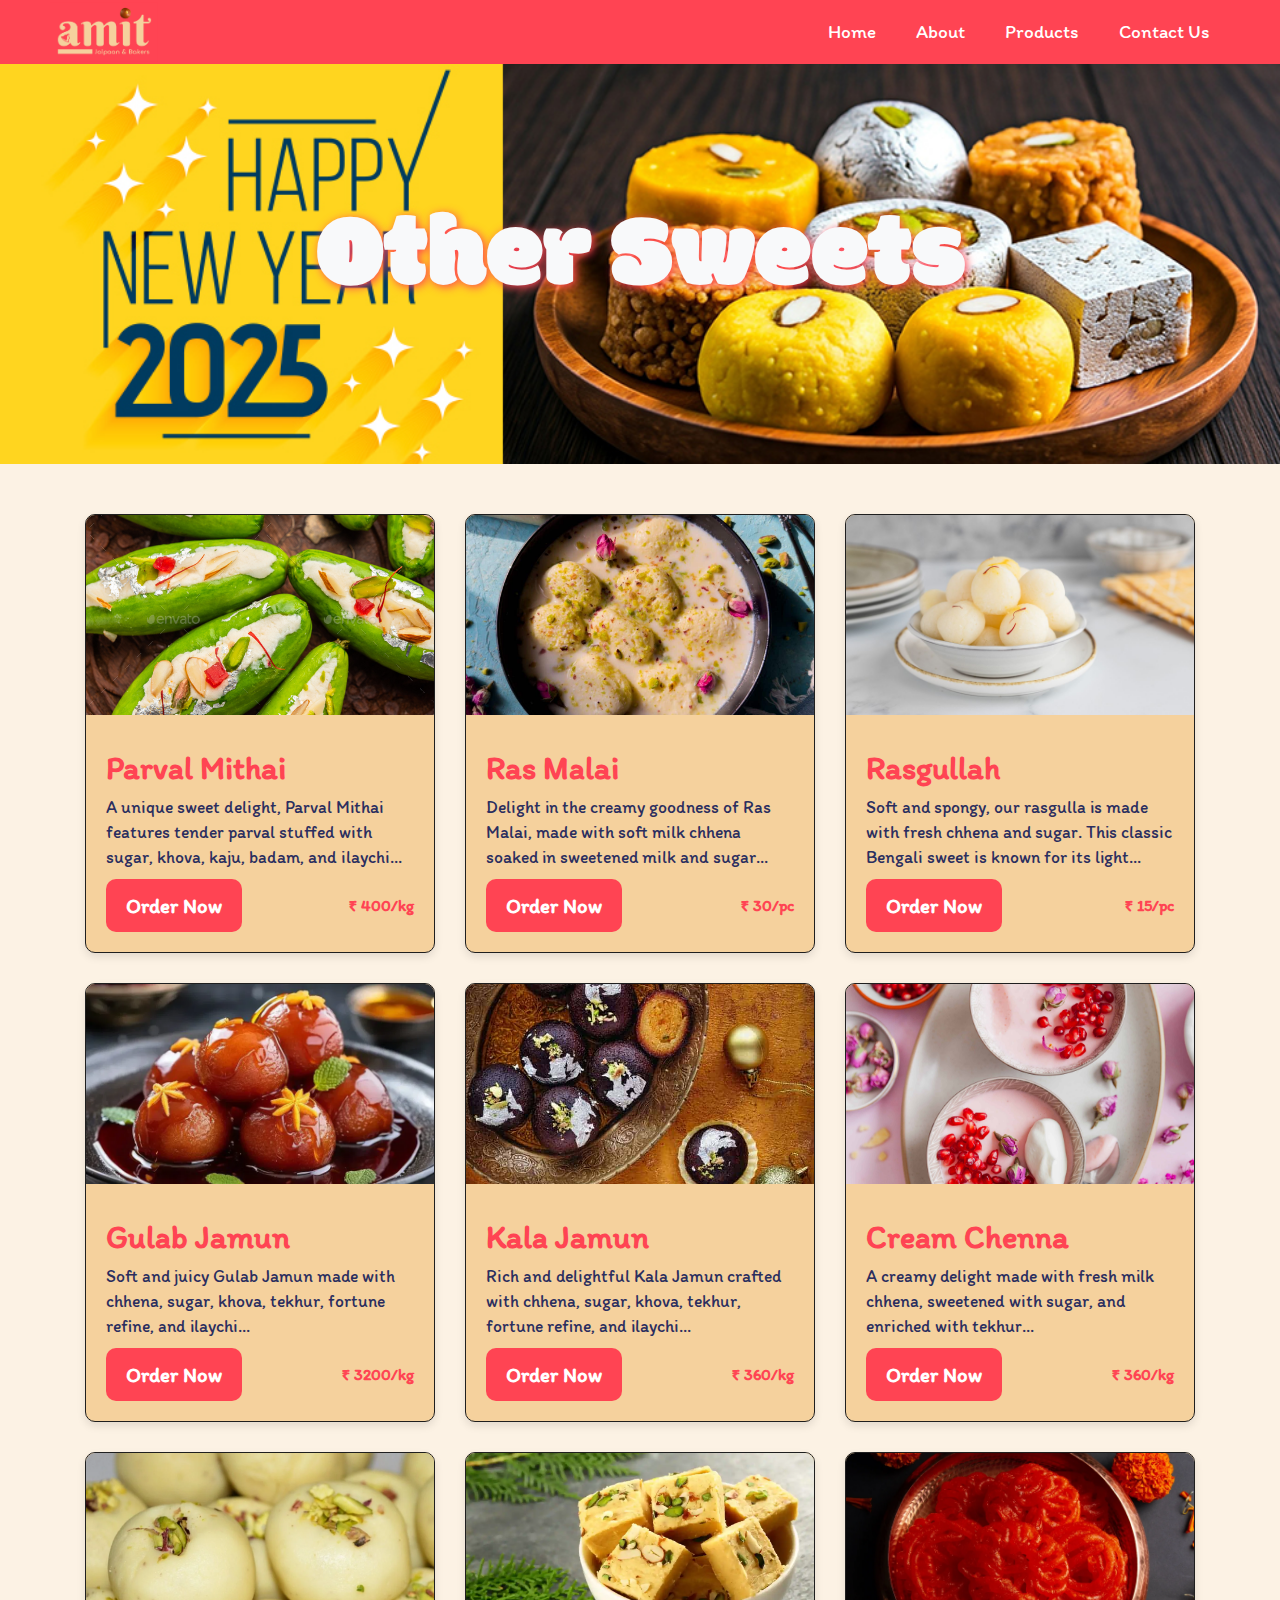
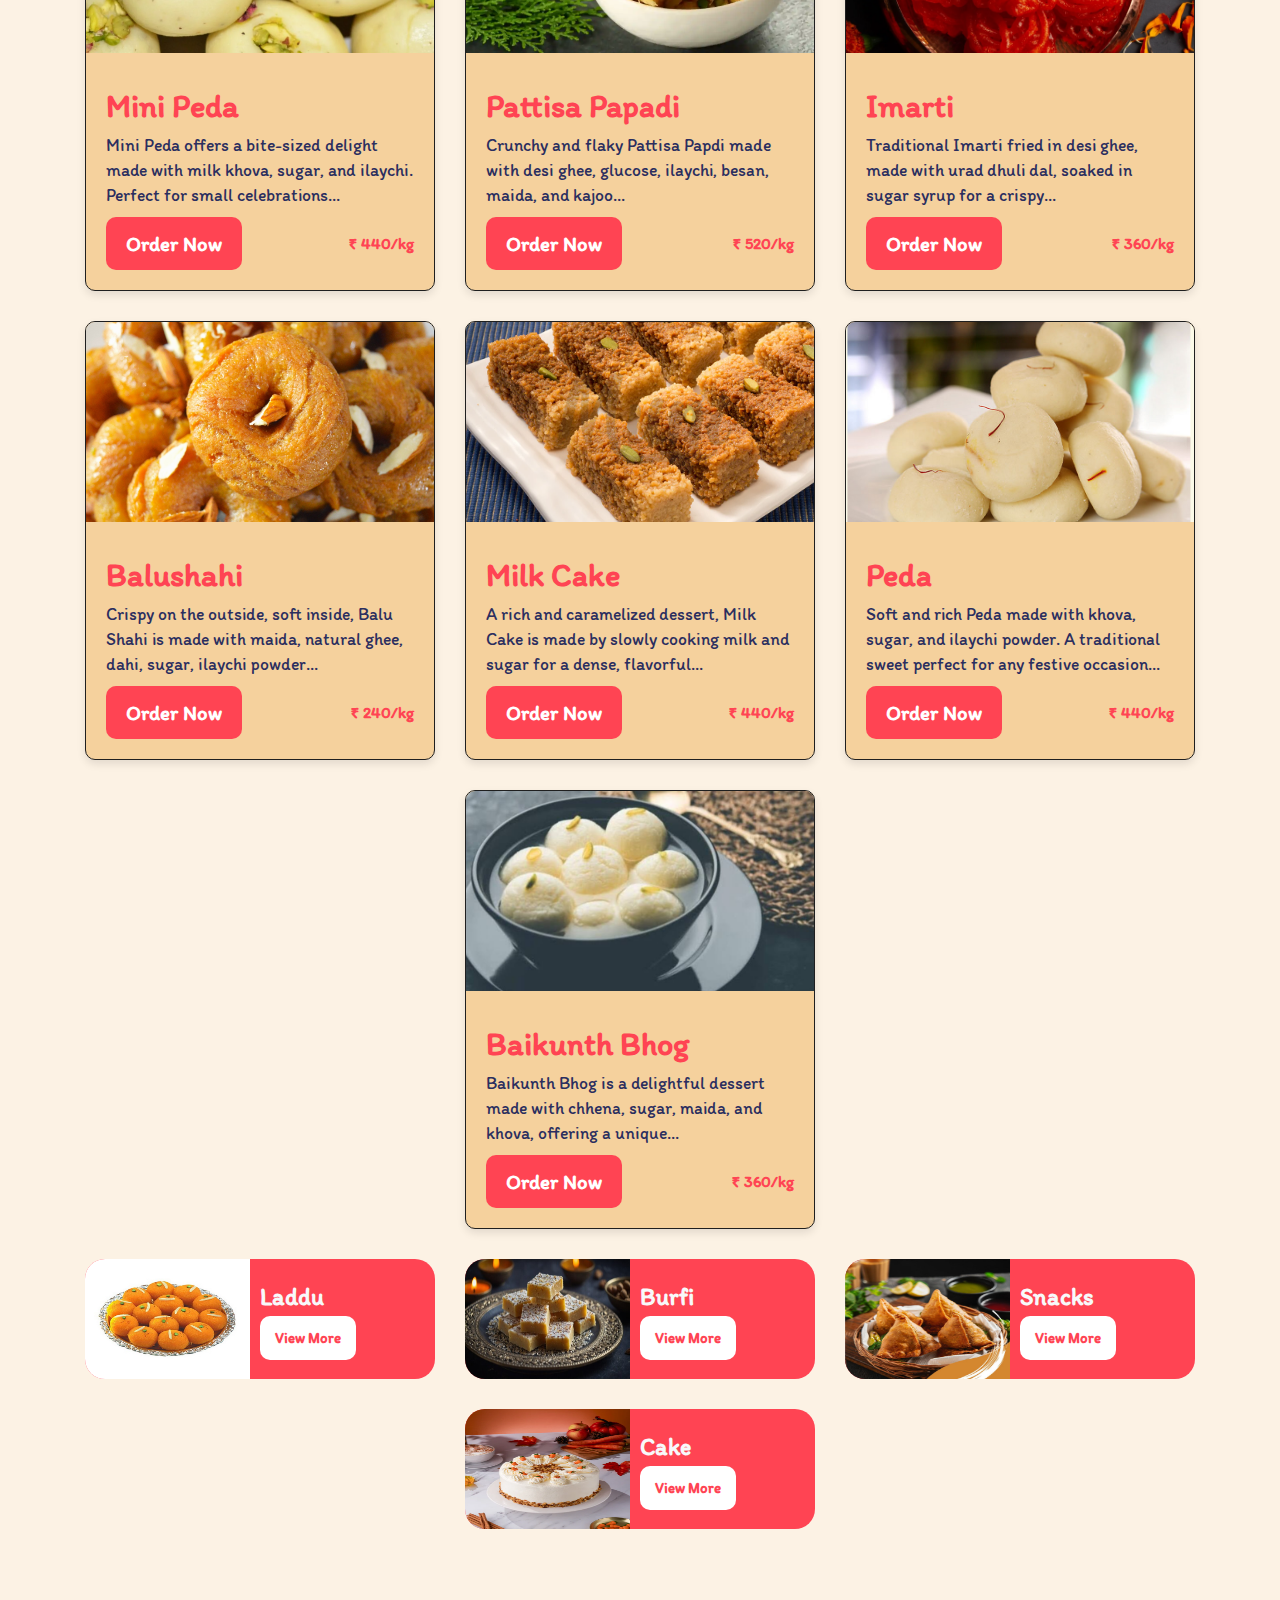
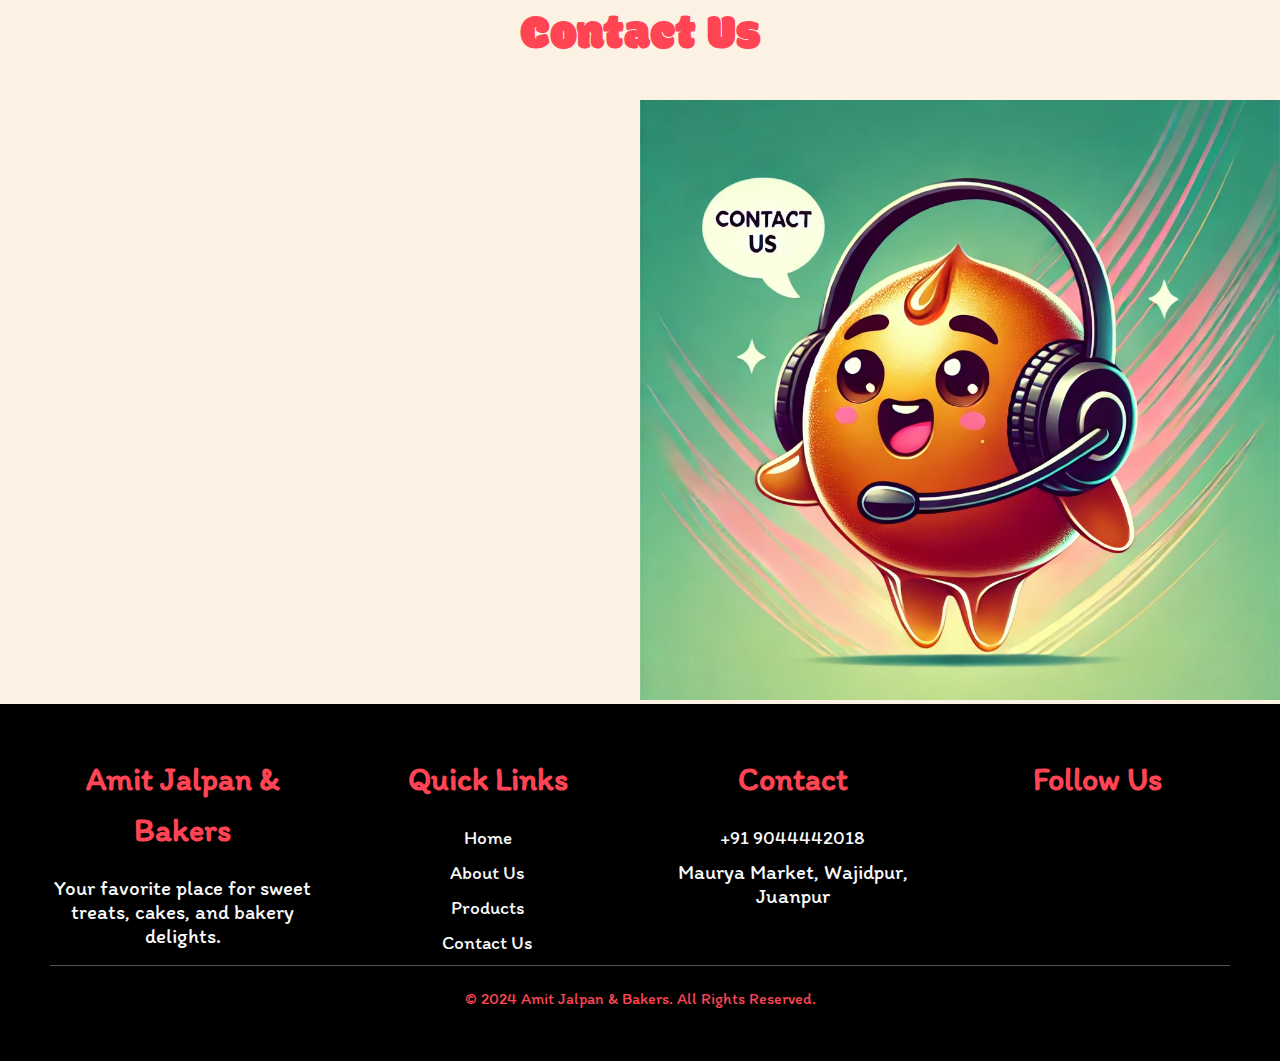
<file: allsweets.html>
<!DOCTYPE html>
<html lang="en">
  <head>
    <meta charset="UTF-8" />
    <meta name="viewport" content="width=device-width, initial-scale=1.0" />
    <title>All Sweets at Amit Jalpan & Bakers</title>
    <link rel="stylesheet" href="styles.css" />
  </head>
  <body>
    <header>
      <nav class="navbar">
        <!-- Logo -->
        <div class="logo">
          <img src="images/brand-logo.png" alt="Logo" />
          <!-- <span class="brand-name">Amit Jalpan & Bakers</span> -->
        </div>
        <!-- Hamburger Icon -->
        <div class="hamburger" id="hamburger">
          <span></span>
          <span></span>
          <span></span>
        </div>
        <!-- Navigation Links -->
        <ul class="nav-links" id="nav-links">
          <li><a href="/#home">Home</a></li>
          <li><a href="/#about">About</a></li>
          <li><a href="/#products">Products</a></li>
          <li><a href="/#contact">Contact Us</a></li>
        </ul>
      </nav>
    </header>

    <!-- Products Section -->
    <section id="products" class="section-products">
      <div class="products-section-banner other-sweets-page">
        <h1>Other Sweets</h1>
      </div>
      <div class="product-container">
        <div class="product-card">
          <img src="images/Parwal Mithai.jpg" alt="Product 1" />
          <div class="product-info">
            <h3>Parval Mithai</h3>
            <p>
              A unique sweet delight, Parval Mithai features tender parval
              stuffed with sugar, khova, kaju, badam, and ilaychi...
            </p>
            <div class="price">
              <a
                href="https://wa.me/+919044442018?text=Hi, I want to buy *Parval Mithai*"
                class="btn"
                >Order Now</a
              >
              <span>₹ 400/kg</span>
            </div>
          </div>
        </div>

        <div class="product-card">
          <img src="images/Ras Malai.jpg" alt="Product 1" />
          <div class="product-info">
            <h3>Ras Malai</h3>
            <p>
              Delight in the creamy goodness of Ras Malai, made with soft milk
              chhena soaked in sweetened milk and sugar...
            </p>
            <div class="price">
              <a
                href="https://wa.me/+919044442018?text=Hi, I want to buy *Ras Malai*"
                class="btn"
                >Order Now</a
              >
              <span>₹ 30/pc</span>
            </div>
          </div>
        </div>

        <div class="product-card">
          <img src="images/Rasgullah.jpg" alt="Product 1" />
          <div class="product-info">
            <h3>Rasgullah</h3>
            <p>
              Soft and spongy, our rasgulla is made with fresh chhena and sugar.
              This classic Bengali sweet is known for its light...
            </p>
            <div class="price">
              <a
                href="https://wa.me/+919044442018?text=Hi, I want to buy *Rasgullah*"
                class="btn"
                >Order Now</a
              >
              <span>₹ 15/pc</span>
            </div>
          </div>
        </div>

        <div class="product-card">
          <img src="images/Gulab Jamun.webp" alt="Product 1" />
          <div class="product-info">
            <h3>Gulab Jamun</h3>
            <p>
              Soft and juicy Gulab Jamun made with chhena, sugar, khova, tekhur,
              fortune refine, and ilaychi...
            </p>
            <div class="price">
              <a
                href="https://wa.me/+919044442018?text=Hi, I want to buy *Gulab Jamun*"
                class="btn"
                >Order Now</a
              >
              <span>₹ 3200/kg</span>
            </div>
          </div>
        </div>

        <div class="product-card">
          <img src="images/Kala Jamun.jpg" alt="Product 1" />
          <div class="product-info">
            <h3>Kala Jamun</h3>
            <p>
              Rich and delightful Kala Jamun crafted with chhena, sugar, khova,
              tekhur, fortune refine, and ilaychi...
            </p>
            <div class="price">
              <a
                href="https://wa.me/+919044442018?text=Hi, I want to buy *Kala Jamun*"
                class="btn"
                >Order Now</a
              >
              <span>₹ 360/kg</span>
            </div>
          </div>
        </div>

        <div class="product-card">
          <img src="images/Cream chenna.jpg" alt="Product 1" />
          <div class="product-info">
            <h3>Cream Chenna</h3>
            <p>
              A creamy delight made with fresh milk chhena, sweetened with
              sugar, and enriched with tekhur...
            </p>
            <div class="price">
              <a
                href="https://wa.me/+919044442018?text=Hi, I want to buy *Cream Chhena*"
                class="btn"
                >Order Now</a
              >
              <span>₹ 360/kg</span>
            </div>
          </div>
        </div>

        <div class="product-card">
          <img src="images/Mini Peda.webp" alt="Product 1" />
          <div class="product-info">
            <h3>Mini Peda</h3>
            <p>
              Mini Peda offers a bite-sized delight made with milk khova, sugar,
              and ilaychi. Perfect for small celebrations...
            </p>
            <div class="price">
              <a
                href="https://wa.me/+919044442018?text=Hi, I want to buy *Mini Peda*"
                class="btn"
                >Order Now</a
              >
              <span>₹ 440/kg</span>
            </div>
          </div>
        </div>

        <div class="product-card">
          <img src="images/Pattisa Papdi.webp" alt="Product 1" />
          <div class="product-info">
            <h3>Pattisa Papadi</h3>
            <p>
              Crunchy and flaky Pattisa Papdi made with desi ghee, glucose,
              ilaychi, besan, maida, and kajoo...
            </p>
            <div class="price">
              <a
                href="https://wa.me/+919044442018?text=Hi, I want to buy *Pattisa Papadi*"
                class="btn"
                >Order Now</a
              >
              <span>₹ 520/kg</span>
            </div>
          </div>
        </div>

        <div class="product-card">
          <img src="images/Imarti.webp" alt="Product 1" />
          <div class="product-info">
            <h3>Imarti</h3>
            <p>
              Traditional Imarti fried in desi ghee, made with urad dhuli dal,
              soaked in sugar syrup for a crispy...
            </p>
            <div class="price">
              <a
                href="https://wa.me/+919044442018?text=Hi, I want to buy *Imarti*"
                class="btn"
                >Order Now</a
              >
              <span>₹ 360/kg</span>
            </div>
          </div>
        </div>

        <div class="product-card">
          <img src="images/Balu Shahi.jpg" alt="Product 1" />
          <div class="product-info">
            <h3>Balushahi</h3>
            <p>
              Crispy on the outside, soft inside, Balu Shahi is made with maida,
              natural ghee, dahi, sugar, ilaychi powder...
            </p>
            <div class="price">
              <a
                href="https://wa.me/+919044442018?text=Hi, I want to buy *Balushahi*"
                class="btn"
                >Order Now</a
              >
              <span>₹ 240/kg</span>
            </div>
          </div>
        </div>

        <div class="product-card">
          <img src="images/Milk Cake.webp" alt="Product 1" />
          <div class="product-info">
            <h3>Milk Cake</h3>
            <p>
              A rich and caramelized dessert, Milk Cake is made by slowly
              cooking milk and sugar for a dense, flavorful...
            </p>
            <div class="price">
              <a
                href="https://wa.me/+919044442018?text=Hi, I want to buy *Milk Cake*"
                class="btn"
                >Order Now</a
              >
              <span>₹ 440/kg</span>
            </div>
          </div>
        </div>

        <div class="product-card">
          <img src="images/Peda.png" alt="Product 1" />
          <div class="product-info">
            <h3>Peda</h3>
            <p>
              Soft and rich Peda made with khova, sugar, and ilaychi powder. A
              traditional sweet perfect for any festive occasion...
            </p>
            <div class="price">
              <a
                href="https://wa.me/+919044442018?text=Hi, I want to buy *Peda*"
                class="btn"
                >Order Now</a
              >
              <span>₹ 440/kg</span>
            </div>
          </div>
        </div>

        <div class="product-card">
          <img src="images/Baikunth Bhog.jpg" alt="Product 1" />
          <div class="product-info">
            <h3>Baikunth Bhog</h3>
            <p>
              Baikunth Bhog is a delightful dessert made with chhena, sugar,
              maida, and khova, offering a unique...
            </p>
            <div class="price">
              <a
                href="https://wa.me/+919044442018?text=Hi, I want to buy *Baikunth Bhog*"
                class="btn"
                >Order Now</a
              >
              <span>₹ 360/kg</span>
            </div>
          </div>
        </div>
      </div>

      <div class="product-variety-container">
        <div class="product-veriety-card">
          <img src="images/Bundi Laddu.jpg" alt="" />
          <div class="product-variety-content">
            <h3>Laddu</h3>
            <a href="laddu.html" class="btn">View More</a>
          </div>
        </div>

        <div class="product-veriety-card">
          <img src="images/Barfi.jpg" alt="burfi-imgage" />
          <div class="product-variety-content">
            <h3>Burfi</h3>
            <a href="burfi.html" class="btn">View More</a>
          </div>
        </div>

        <div class="product-veriety-card">
          <img src="images/samosa.jpeg" alt="" />
          <div class="product-variety-content">
            <h3>Snacks</h3>
            <a href="snacks.html" class="btn">View More</a>
          </div>
        </div>

        <div class="product-veriety-card">
          <img src="images/Cake.webp" alt="" />
          <div class="product-variety-content">
            <h3>Cake</h3>
            <a href="cake.html" class="btn">View More</a>
          </div>
        </div>
      </div>
    </section>

    <!-- Contact Us Section -->
    <section class="contact-section" id="contact">
      <h1>Contact Us</h1>
      <div class="contact-content">
        <!-- Google Map -->
        <div class="map">
          <iframe
            src="https://www.google.com/maps/embed?pb=!1m18!1m12!1m3!1d3594.220662285214!2d82.6795790758591!3d25.73021537737175!2m3!1f0!2f0!3f0!3m2!1i1024!2i768!4f13.1!3m3!1m2!1s0x39903b6522a6aa79%3A0x5c0b82ca502ba5a9!2sAmit%20Jalpan%20%26%20Bakers!5e0!3m2!1sen!2sin!4v1735375905453!5m2!1sen!2sin"
            width="600"
            height="450"
            allowfullscreen=""
            loading="lazy"
            referrerpolicy="no-referrer-when-downgrade"
          ></iframe>
        </div>

        <!-- Contact Info -->
        <div class="contact-info"></div>
      </div>
    </section>

    <footer class="footer">
      <div class="footer-container">
        <div class="footer-section">
          <h3>Amit Jalpan & Bakers</h3>
          <p>
            Your favorite place for sweet treats, cakes, and bakery delights.
          </p>
        </div>

        <div class="footer-section">
          <h3>Quick Links</h3>
          <ul>
            <li><a href="#home">Home</a></li>
            <li><a href="#about">About Us</a></li>
            <li><a href="#products">Products</a></li>
            <li><a href="#contact">Contact Us</a></li>
          </ul>
        </div>

        <div class="footer-section">
          <h3>Contact</h3>
          <ul>
            <li><a href="tel:+911234567890">+91 9044442018</a></li>
            <!--
              <li>
                <a href="mailto:amitjalpan@bakery.com">amitjalpan@bakery.com</a>
              </li>
              -->
            <li>Maurya Market, Wajidpur, Juanpur</li>
          </ul>
        </div>

        <div class="footer-section">
          <h3>Follow Us</h3>
          <ul class="social-links">
            <li>
              <a
                href="https://www.facebook.com"
                target="_blank"
                class="fab fa-facebook"
              ></a>
            </li>
            <li>
              <a
                href="https://www.instagram.com"
                target="_blank"
                class="fab fa-instagram"
              ></a>
            </li>
            <li>
              <a
                href="https://www.twitter.com"
                target="_blank"
                class="fab fa-twitter"
              ></a>
            </li>
            <li>
              <a
                href="https://www.linkedin.com"
                target="_blank"
                class="fab fa-linkedin"
              ></a>
            </li>
          </ul>
        </div>
      </div>

      <div class="footer-bottom">
        <p>&copy; 2024 Amit Jalpan & Bakers. All Rights Reserved.</p>
      </div>
    </footer>

    <script src="script.js"></script>
  </body>
</html>
</file>
<file: styles.css>
/* google fonts */
/* @import url('https://fonts.googleapis.com/css2?family=Modak&display=swap'); */
@import url("https://fonts.googleapis.com/css2?family=Itim&family=Modak&display=swap");

/* General Reset */
* {
  margin: 0;
  padding: 0;
  box-sizing: border-box;
  /* overflow-x: hidden; */
}

:root {
  --main-heading-font: "Modak", serif;
  --primary-font: "Itim", serif;

  --brand-primary-color: #ff4453;
  --brnad-primary-light-color: #ff4454a9;

  --font-secondary-color: #2b2e5f;
  /* --brand-secondary-color:  */
  --white-color: #f8f9fa;
  --black-color: ;
}

body {
  font-family: Arial, sans-serif;
  line-height: 1.6;
  scroll-behavior: smooth;
  overflow-x: hidden;
}

/* ############################################# Navbar ############################################## */

/* Navbar Styling */
.navbar {
  display: flex;
  justify-content: space-between;
  align-items: center;
  padding: 2px 50px;
  background: #ff4453;
  position: sticky;
  top: 0;
  z-index: 1000;
}

.logo {
  display: flex;
  align-items: center;
}

.logo img {
  height: 60px;
  width: auto;
}

.brand-name {
  margin-left: 10px;
  font-size: 1.5rem;
  font-weight: bold;
  color: #fff;
}

.nav-links {
  list-style: none;
  display: flex;
  transition: transform 0.3s ease-in-out;
}

.nav-links li {
  margin: 0 10px;
}

.nav-links a {
  color: #fff;
  text-decoration: none;
  font-size: 1.2rem;
  font-family: var(--primary-font);
  transition: transform 0.8s ease-in;
  padding: 5px 10px;
  border-radius: 5px;
}

.nav-links a:hover {
  background-color: #fff;
  color: #ff4453;
}

/* Hamburger Menu */
.hamburger {
  display: none;
  flex-direction: column;
  justify-content: space-around;
  width: 25px;
  height: 20px;
  cursor: pointer;
}

.hamburger span {
  width: 100%;
  height: 3px;
  background: #fff;
  border-radius: 3px;
}

/*#################################################### home page ############################################################## */
/* Banner Section */
.banner {
  /* background: url("https://imgs.search.brave.com/6RVznYLHNUHTjkQmDAkfnbtt0qJ85w5WXJQ6QGbS804/rs:fit:500:0:0:0/g:ce/aHR0cHM6Ly9tZWRp/YS5nZXR0eWltYWdl/cy5jb20vaWQvMTI3/ODMxOTQzMS9waG90/by95b3VuZy13b21h/bi1kaXdhbGktY2Vs/ZWJyYXRlLXN0b2Nr/LXBob3RvLmpwZz9z/PTYxMng2MTImdz0w/Jms9MjAmYz1hQmdZ/b3lYdXhBbWkwSGtH/ME5WS3FsSDd1cVNn/N25BMGltblNYTGlQ/a01nPQ") */
  background: url("images/home_banner.png") no-repeat center center/cover;
  height: 100vh; /* Full screen height */
  position: relative;
  display: flex;
  align-items: center;
  justify-content: center;
  color: var(--white-color);
  text-align: center;
  overflow: hidden;
}

.banner-boy {
  position: absolute;
  bottom: 0px;
  left: -80px;
}

.banner-samosa {
  position: absolute;
  bottom: 60px;
  right: -180px;
}

/* Dark Overlay */
.banner-overlay {
  position: absolute;
  top: 0;
  left: 0;
  width: 100%;
  height: 100%;
  background: rgba(0, 0, 0, 0);
  z-index: 1;
}

/* Banner Content */
.banner-content {
  position: relative;
  z-index: 2;
  padding: 20px;
  animation: fadeIn 2s ease-in-out;
  display: flex;
  justify-content: center;
  align-items: center;
  flex-direction: column;
  gap: 20px;
  overflow-x: hidden;
}

/* Heading Styling */
.banner-heading {
  font-size: 6rem;
  font-weight: 100;
  font-family: var(--main-heading-font);
  line-height: 3rem;
  color: var(--white-color);
  text-shadow: 2px 2px 10px rgba(0, 0, 0, 0.5);
  /* background-color: green; */
}

/* Banner Text */
.banner-text {
  color: var(--white-color);
  font-size: 1.8rem;
  font-family: var(--primary-font);
  text-shadow: 2px 2px 10px rgba(0, 0, 0, 0.5);
}

/* Button Styling */
.banner-content .btn {
  display: inline-block;
  padding: 10px 20px;
  background: #fff;
  color: #ff4453;
  text-decoration: none;
  font-size: 1.5rem;
  font-weight: bold;
  font-family: var(--primary-font);
  border-radius: 10px;
  transition: background 0.3s, transform 0.2s;
}

.banner-content .btn:hover {
  background: #f8f7f7;
  transform: scale(1.05);
}

/* Animations */
@keyframes fadeIn {
  from {
    opacity: 0;
  }
  to {
    opacity: 1;
  }
}

@keyframes pulse {
  0%,
  100% {
    transform: scale(1);
    text-shadow: 0 0 10px #323232;
  }
  50% {
    transform: scale(1.1);
    text-shadow: 0 0 20px #323232;
  }
}

/*################################################### product section #################################################### */

/* Product Section */
.section-products {
  background-color: #f5d19d47;
  text-align: center;
}

.section-products h1 {
  font-size: 3rem;
  font-weight: 100;
  font-family: var(--main-heading-font);
  padding: 40px 0px 20px 0px;
  color: var(--brand-primary-color);
}

.section-products .products-section-banner {
  height: 400px;
  width: 100%;
  display: flex;
  justify-content: center;
  align-items: center;
  margin-bottom: 50px;
  background-repeat: no-repeat;
  background-position: center;
  background-size: cover;
}

.laddu-page {
  /* background: linear-gradient(to right, #ff6c22, #ffa847) !important; */
  background-image: url("/images/bannerladdu.jpeg");
}

.burfi-page {
  /* background: linear-gradient(to right, #ff6c22, #ffa847) !important; */
  background-image: url("/images/burfi_banner.jpeg");
}

.other-sweets-page {
  /* background: linear-gradient(to right, #ff6c22, #ffa847) !important; */
  background-image: url("/images/banner_othersweets.jpeg");
}

.snacks-page {
  /* background: linear-gradient(to right, #ff6c22, #ffa847) !important; */
  background-image: url("/images/snacks_banner.jpeg");
}

.cake-page {
  /* background: linear-gradient(to right, #ff6c22, #ffa847) !important; */
  background-image: url("/images/cake_banner.jpeg");
}

.products-section-banner h1 {
  font-size: 6.5rem;
  font-weight: 100;
  font-family: var(--main-heading-font);
  text-shadow: 2px 2px 10px var(--brand-primary-color);
  margin-bottom: 30px;
  color: var(--white-color);
}

.product-container,
.product-variety-container {
  padding: 0px 50px 30px 50px;
  display: flex;
  gap: 30px;
  justify-content: center;
  align-items: center;
  flex-wrap: wrap;
}

.product-card {
  background-color: #f5d19d;
  border: 1px solid #1f1f1f;
  border-radius: 10px;
  box-shadow: 0 4px 8px rgba(0, 0, 0, 0.1);
  overflow: hidden;
  text-align: left;
  width: 350px;
  transition: transform 0.3s, box-shadow 0.3s;
  justify-self: flex-start;
  align-self: flex-start;
}

.product-card:hover {
  transform: translateY(-10px);
  box-shadow: 0 6px 12px rgba(0, 0, 0, 0.15);
}

.product-card img {
  width: 100%;
  height: 200px;
  object-fit: cover;
}

.product-info {
  padding: 20px;
  font-family: var(--primary-font);
}

.product-info h3 {
  font-size: 2rem;
  color: var(--brand-primary-color);
}

.product-info p {
  font-size: 1.1rem;
  line-height: 25px;
  color: var(--font-secondary-color);
  margin-bottom: 10px;
}

.price {
  display: flex;
  align-items: center;
  justify-content: space-between;
  font-size: 1rem;
  font-weight: bold;
  color: var(--brand-primary-color);
  /* margin-bottom: 20px; */
}

.product-info .btn {
  display: inline-block;
  font-family: var(--primary-font);
  font-size: 1.3rem;
  padding: 10px 20px;
  background-color: #ff4453;
  color: white;
  text-decoration: none;
  border-radius: 10px;
  font-weight: bold;
  transition: background-color 0.3s;
}

.product-info .btn:hover {
  background-color: #ff4454dd;
}

.product-variety-container {
  /* margin-top: 50px; */
}

.product-veriety-card {
  display: flex;
  justify-content: flex-start;
  align-items: center;
  gap: 10px;
  width: 350px;
  height: 120px;
  padding-right: 20px;
  border-radius: 20px;
  background-color: #ff4453;
}

.product-variety-container img {
  display: block;
  width: 50%;
  height: 100%;
  border-top-left-radius: 20px;
  border-bottom-left-radius: 20px;
}

.product-variety-content {
  text-align: left;
}

.product-variety-content h3 {
  color: var(--white-color);
  font-weight: bold;
  font-size: 1.5rem;
  font-family: var(--primary-font);
  /* margin-bottom: 10px; */
}

.product-variety-content .btn {
  display: inline-block;
  padding: 10px 15px;
  background-color: #fff;
  color: #ff4453;
  text-decoration: none;
  border-radius: 10px;
  font-weight: bold;
  font-size: 15px;
  font-family: var(--primary-font);
  transition: background-color 0.3s;
}

.product-variety-content .btn:hover {
  background-color: #ebe2e3;
}

/*############################################### About Page ################################################ */
/* About Us Section */
.about {
  display: flex;
  flex-wrap: wrap;
  align-items: center;
  justify-content: center;
  padding: 50px;
  background-color: #fff;
}

.about-content {
  width: 50%;
  padding-right: 30px;
}

.about h1 {
  font-size: 3rem;
  font-family: var(--main-heading-font);
  font-weight: 100;
  margin-bottom: 20px;
  color: #ff4453;
  text-align: center;
}

.about p {
  font-size: 1.2rem;
  font-family: var(--primary-font);
  line-height: 1.4rem;
  color: var(--font-secondary-color);
  margin-bottom: 15px;
}

.about-amitjalpan {
  color: #ff4453;
  font-weight: bold;
}

.about-image {
  width: 40%;
}

.about-image img {
  width: 100%;
}

/*############################################### Testimonial Section ######################################### */
.testimonials {
  padding: 40px 50px;
  background-color: #f5d19d47;
  text-align: center;
}

.testimonials h1 {
  font-size: 3rem;
  font-family: var(--main-heading-font);
  font-weight: 100;
  margin-bottom: 20px;
  color: var(--brand-primary-color);
}

.testimonial-container {
  display: flex;
  flex-wrap: wrap;
  gap: 30px;
  justify-content: center;
  align-items: center;
}

.testimonial-card {
  background-color: #f5d19d;
  border-radius: 10px;
  padding: 20px;
  box-shadow: 0 4px 8px rgba(0, 0, 0, 0.1);
  text-align: center;
  max-width: 300px;
  transition: transform 0.3s ease-in-out;
}

.testimonial-card:hover {
  transform: translateY(-10px);
  box-shadow: 0 6px 12px rgba(0, 0, 0, 0.15);
}

.testimonial-text p {
  font-size: 1.2rem;
  font-family: var(--primary-font);
  line-height: 1.5rem;
  font-style: italic;
  color: var(--font-secondary-color);
  margin-bottom: 15px;
}

.testimonial-info {
  display: flex;
  align-items: center;
  justify-content: center;
  margin-top: 15px;
}

.testimonial-info img {
  width: 50px;
  height: 50px;
  object-fit: cover;
  border: 1px solid #333;
  border-radius: 50%;
  margin-right: 15px;
}

.testimonial-info h3 {
  font-size: 1.3rem;
  font-family: var(--primary-font);
  color: var(--brand-primary-color);
  margin-bottom: 5px;
}

/*#################################################### Contact Us ####################################################*/
.contact-section {
  display: flex;
  justify-content: center;
  align-items: center;
  flex-direction: column;
  padding: 40px 0px 0px 0px;
  background-color: #f5d19d47;
}

.contact-section h1 {
  font-size: 3rem;
  font-family: var(--main-heading-font);
  font-weight: 100;
  margin-bottom: 20px;
  color: var(--brand-primary-color);
}

.contact-content {
  width: 100%;
  display: flex;
  justify-content: center;
  align-items: center;
  flex-wrap: wrap;
}

.contact-section .map {
  width: 50%;
}
.map iframe {
  width: 100%;
  height: 600px;
  border: 0px;
}

.contact-info {
  width: 50%;
  height: 600px;
  background-image: url("/images/contact_us.webp");
  background-repeat: no-repeat;
  background-position: center;
  background-size: cover;
}

/*#################################################### Footer Section #####################################################*/
.footer {
  background-color: #000; /* Black background */
  color: var(--white-color); /* White text */
  padding: 50px;
}

.footer-container {
  display: flex;
  justify-content: center;
  align-items: flex-start;
  flex-wrap: wrap;
  gap: 40px;
}

.footer-section {
  flex: 1;
  min-width: 200px;
  text-align: center;
}

.footer-section h3 {
  font-size: 2rem;
  font-family: var(--primary-font);
  font-weight: bold;
  margin-bottom: 20px;
  color: #ff4453; /* Accent color */
}

.footer-section p,
.footer-section ul {
  font-size: 1.3rem;
  font-family: var(--primary-font);
  line-height: 1.5rem;
}

.footer-section ul {
  list-style-type: none;
  padding: 0;
}

.footer-section ul li {
  margin-bottom: 10px;
}

.footer-section ul li a {
  color: var(--white-color);
  text-decoration: none;
  font-size: 1.2rem;
  transition: color 0.3s ease;
}

.footer-section ul li a:hover {
  color: #ff4453; /* Hover effect */
}

.social-links {
  display: flex;
  gap: 15px;
}

.social-links li {
  font-size: 1.5rem;
}

.social-links li a {
  color: #fff;
  text-decoration: none;
  transition: color 0.3s ease;
}

.social-links li a:hover {
  color: #ff4453; /* Hover effect */
}

.footer-bottom {
  text-align: center;
  padding-top: 20px;
  border-top: 1px solid #555;
}

.footer-bottom p {
  font-size: 1rem;
  font-family: var(--primary-font);
  color: var(--brand-primary-color);
  margin: 0;
}

/* Responsive Design */
@media (max-width: 1024px) {
  /*############################################## home page ################################################ */
  .banner-content {
    gap: 10px;
  }

  .banner-boy {
    height: 550px;
    position: absolute;
    bottom: 0px;
    left: 70px;
  }

  .banner-samosa {
    height: 500px;
    position: absolute;
    bottom: 650px;
    right: 20%;
  }

  .banner-heading {
    font-size: 4.5rem;
  }

  .banner-text {
    font-size: 1.8rem;
  }

  .banner-content .btn {
    font-size: 1.4rem;
    padding: 10px 20px;
  }

  .section-products .products-section-banner {
    height: 300px;
  }

  .section-products h1 {
    font-size: 4.5rem;
  }

  .product-card img {
    height: 180px;
  }

  .about {
    flex-direction: column;
    text-align: center;
    /* padding: 50px 30px; */
    padding-bottom: 0px;
  }

  .about-content {
    width: 100%;
    padding-right: 0;
  }

  .about-image {
    width: 100%;
    margin-top: 20px;
  }

  .about h1 {
    font-size: 3rem;
  }

  .about p {
    font-size: 1.5rem;
  }

  .testimonials h1 {
    font-size: 3rem;
  }

  .testimonial-container {
    grid-template-columns: repeat(auto-fill, minmax(250px, 1fr));
  }

  .testimonial-text p {
    font-size: 1rem;
  }

  .testimonial-info h3 {
    font-size: 1.2rem;
  }
  /*#################################################### Contact Us ####################################################*/
  .contact-section {
    padding: 0px 0px 0px 0px;
  }

  .contact-section h1 {
    font-size: 3rem;
  }

  .contact-content {
    flex-wrap: nowrap;
  }

  .contact-section .map {
    width: 50%;
  }
  .map iframe {
    width: 100%;
    height: 350px;
  }

  .contact-info {
    width: 50%;
    height: 350px;
    margin-bottom: 0px;
  }
}

/* Mobile Responsive Styling */
@media (max-width: 768px) {
  /*######################################################### Navigation bar ############################################################# */
  .brand-name {
    display: none; /* Hide the brand name on smaller screens */
  }

  .hamburger {
    display: flex; /* Show hamburger on mobile */
  }

  .nav-links {
    display: none;
    flex-direction: column;
    position: absolute;
    top: 55px;
    right: 0;
    background: #ff4453;
    width: 100%;
    transform: translateX(100%);
    text-align: center;
  }

  .nav-links.open {
    display: flex;
    transform: translateX(0); /*Show the menu when open*/
  }

  .nav-links li {
    margin: 10px 0;
  }

  .nav-links a {
    font-size: 1.2rem;
  }

  /*############################################### home page ################################################ */
  .banner-content {
    padding: 10px;
    gap: 15px;
  }

  .banner-boy {
    height: 550px;
    position: absolute;
    bottom: 0px;
    left: 70px;
  }

  .banner-samosa {
    height: 500px;
    position: absolute;
    bottom: 500px;
    right: 100px;
  }

  .banner-heading {
    font-size: 6rem;
    line-height: 5rem;
  }

  .banner-text {
    font-size: 1.5rem;
    line-height: 2rem;
  }

  .banner-content .btn {
    font-size: 1.5rem;
    padding: 10px 20px;
  }

  .products h1 {
    font-size: 2.5rem;
  }

  .product-card img {
    height: 160px;
  }

  .product-info h3 {
    font-size: 1.2rem;
  }

  .product-info p {
    font-size: 0.9rem;
  }

  .price {
    font-size: 1rem;
  }

  .product-info .btn {
    font-size: 0.9rem;
    padding: 8px 16px;
  }

  .about h1 {
    font-size: 2.5rem;
  }

  .about p {
    font-size: 1.2rem;
  }

  .testimonials h1 {
    font-size: 1.8rem;
  }

  .testimonial-text p {
    font-size: 0.9rem;
  }

  .testimonial-info h3 {
    font-size: 1rem;
  }

  .testimonial-info p {
    font-size: 0.9rem;
  }

  .contact-info h2,
  .contact-form h2 {
    font-size: 1.6rem;
  }

  .contact-item i {
    font-size: 1.8rem;
  }

  .contact-item p {
    font-size: 0.9rem;
  }

  .contact-form input,
  .contact-form textarea {
    font-size: 0.9rem;
  }

  .contact-form button {
    font-size: 1rem;
  }

  .footer-container {
    flex-direction: column;
    align-items: center;
  }

  .footer-section {
    text-align: center;
    margin-bottom: 30px;
  }

  .footer-section h3 {
    font-size: 1.3rem;
  }

  .footer-section ul li a {
    font-size: 0.9rem;
  }

  .social-links {
    justify-content: center;
  }

  .footer-bottom p {
    font-size: 0.9rem;
  }
}

@media (max-width: 480px) {
  /*############################################### Navbar Styling ###########################################*/
  .navbar {
    padding: 2px 20px;
    position: fixed;
    width: 100%;
  }

  /*############################################### home page ################################################ */
  .banner-boy {
    height: 350px;
    bottom: 0px;
    left: 50%;
    transform: translate(-50%, 0%);
  }

  .banner-samosa {
    height: 350px;
    top: 60%;
    left: 50%;
    transform: translate(-50%, -120%);
  }

  .banner-content {
    gap: 10px;
  }

  .banner-heading {
    font-size: 3.5rem;
    line-height: 3rem;
  }

  .banner-text {
    font-size: 1rem;
    line-height: 1.5rem;
  }

  .banner-content .btn {
    font-size: 1rem;
    padding: 8px 15px;
  }

  /*################################################### product section #################################################### */

  /* Product Section */
  .section-products {
  }

  .section-products h1 {
    font-size: 2rem;
  }

  .section-products .products-section-banner {
    height: 400px;
    width: 100%;
    display: flex;
    justify-content: center;
    align-items: center;
    margin: 50px 0px 20px 0px;
  }

  .laddu-page {
    /* background: linear-gradient(to right, #ff6c22, #ffa847) !important; */
    background-image: url("/images/square_banner_laddu.jpeg");
  }

  .burfi-page {
    /* background: linear-gradient(to right, #ff6c22, #ffa847) !important; */
    background-image: url("/images/square_banner_barfi.jpeg");
  }

  .other-sweets-page {
    /* background: linear-gradient(to right, #ff6c22, #ffa847) !important; */
    background-image: url("/images/square_banner_othersweets.jpeg");
  }

  .snacks-page {
    /* background: linear-gradient(to right, #ff6c22, #ffa847) !important; */
    background-image: url("/images/square_banner_snacks.jpeg");
  }

  .cake-page {
    /* background: linear-gradient(to right, #ff6c22, #ffa847) !important; */
    background-image: url("/images/square_banner_cake.jpeg");
  }

  .products-section-banner h1 {
    font-size: 6.5rem;
    line-height: 5rem;
    font-weight: 100;
    font-family: var(--main-heading-font);
    margin-bottom: 30px;
    color: var(--white-color);
  }

  .product-container,
  .product-variety-container {
    padding: 0px 20px;
  }

  .product-card {
    width: 300px;
  }

  .product-info h3 {
    font-size: 1.5rem;
  }

  .product-info p {
    font-size: 0.8rem;
    line-height: 18px;
  }

  .price {
    margin-bottom: 0px;
  }

  .product-info .btn {
    font-size: 1rem;
    padding: 8px 15px;
  }

  .product-veriety-card {
    width: 300px;
    height: 100px;
  }

  .product-variety-content {
    padding-right: 10px;
  }

  .product-variety-content h3 {
    font-size: 1.2rem;
  }

  .product-variety-content .btn {
    padding: 5px 10px;
    font-size: 1rem;
  }

  .product-variety-content .btn:hover {
    background-color: #ebe2e3;
  }

  /*############################################### About Page ################################################ */
  /* About Us Section */
  .about {
    padding: 50px 20px;
  }

  .about-content {
    width: 100%;
    padding-right: 0px;
  }

  .about h1 {
    font-size: 2rem;
    margin-bottom: 10px;
  }

  .about p {
    font-size: 1rem;
  }

  .about-image {
    width: 100%;
  }

  .about-image img {
    width: 100%;
  }

  /*############################################### Testimonial Section ######################################### */
  .testimonials {
    padding: 50px 20px 0px 20px;
  }

  .testimonials h1 {
    font-size: 2rem;
  }

  /*#################################################### Contact Us ####################################################*/
  .contact-section {
    padding: 50px 0px 0px 0px;
  }

  .contact-section h1 {
    font-size: 2rem;
  }

  .contact-content {
    flex-wrap: wrap-reverse;
  }

  .contact-section .map {
    width: 100%;
  }
  .map iframe {
    width: 100%;
    height: 100vw;
  }

  .contact-info {
    width: 100%;
    height: 100vw;
    margin-bottom: 0px;
  }

  /*#################################################### Footer Section #####################################################*/
  .footer {
    padding: 50px 20px;
  }

  .footer-container {
    align-items: center;
    justify-content: center;
    gap: 20px;
  }

  .footer-section {
    flex: 1;
    min-width: 200px;
  }

  .footer-section h3 {
    font-size: 1.5rem;
  }

  .footer-section p,
  .footer-section ul {
    font-size: 1rem;
  }

  .footer-section ul {
    list-style-type: none;
    padding: 0;
  }

  .footer-section ul li {
    margin-bottom: 10px;
  }

  .footer-section ul li a {
    color: var(--white-color);
    text-decoration: none;
    font-size: 1rem;
    transition: color 0.3s ease;
  }

  .footer-section ul li a:hover {
    color: #ff4453; /* Hover effect */
  }

  .social-links {
    display: flex;
    gap: 15px;
  }

  .social-links li {
    font-size: 1.5rem;
  }

  .social-links li a {
    color: #fff;
    text-decoration: none;
    transition: color 0.3s ease;
  }

  .social-links li a:hover {
    color: #ff4453; /* Hover effect */
  }

  .footer-bottom {
    text-align: center;
    padding-top: 20px;
    border-top: 1px solid #555;
  }

  .footer-bottom p {
    font-size: 1rem;
    font-family: var(--primary-font);
    color: var(--brand-primary-color);
    margin: 0;
  }
}
</file>
